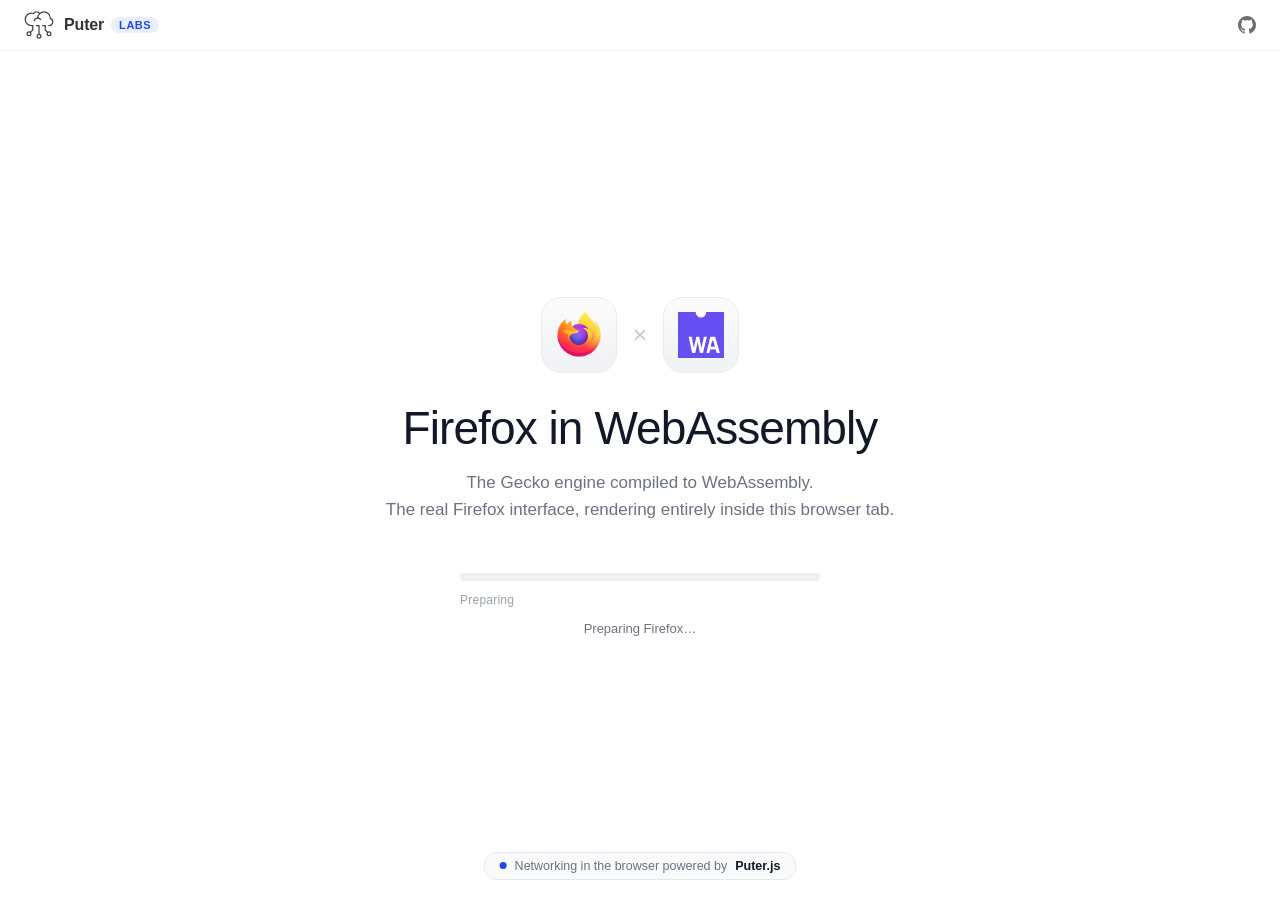
<file: firefox/index.html>
<!doctype html>
<html lang="en">
  <head>
    <meta charset="utf-8" />
    <meta name="viewport" content="width=device-width, initial-scale=1" />
    <script>
      if ("serviceWorker" in navigator) {
        window.addEventListener("load", () => {
          navigator.serviceWorker.register("/coi-sw.js").then(
            (registration) => {
              console.log("COI Service Worker registered successfully.");
              
              // The page MUST reload once after registration so the worker takes complete control of the network
              if (navigator.serviceWorker.controller === null) {
                window.location.reload();
              }
            },
            (err) => {
              console.error("COI Service Worker registration failed: ", err);
            }
          );
        });
      }
    </script>
    <title>Firefox in WebAssembly</title>
    <link id="favicon" rel="icon" type="image/webp" href="logo.webp" />
    <link rel="preconnect" href="https://fonts.googleapis.com" />
    <link rel="preconnect" href="https://fonts.gstatic.com" crossorigin />
    <link
      href="https://fonts.googleapis.com/css2?family=Roboto:wght@100;300;400;500;700;900&display=swap"
      rel="stylesheet"
    />
    <script type="module" crossorigin src="./assets/index-D39giZCc.js"></script>
    <link rel="stylesheet" crossorigin href="./assets/index-CJZf4zMx.css">
  </head>
  <body>
    <section id="splash" aria-live="polite">
      <header class="top-nav">
        <div class="nav-left">
          <a
            class="nav-brand"
            href="https://developer.puter.com/"
            target="_blank"
            rel="noreferrer"
            aria-label="Puter"
          >
            <img
              src="data:image/svg+xml,%3C%3Fxml%20version%3D%221.0%22%20encoding%3D%22utf-8%22%3F%3E%3Csvg%20x%3D%220px%22%20y%3D%220px%22%20width%3D%2248px%22%20height%3D%2248px%22%20viewBox%3D%220%200%2048%2048%22%20xmlns%3D%22http%3A%2F%2Fwww.w3.org%2F2000%2Fsvg%22%3E%3Cg%20stroke-width%3D%222%22%20transform%3D%22matrix(0%2C%201%2C%20-1%2C%200%2C%2047.999504%2C%200.000014)%22%3E%3Cpolyline%20points%3D%2239%2024%2025%2024%2025%2028%22%20fill%3D%22none%22%20stroke%3D%22%23444444%22%20stroke-linecap%3D%22square%22%20stroke-miterlimit%3D%2210%22%20stroke-width%3D%222%22%20stroke-linejoin%3D%22miter%22%2F%3E%3Cpolyline%20points%3D%2235.879%2010.121%2032%2014%2025%2014%2025%2018%22%20fill%3D%22none%22%20stroke%3D%22%23444444%22%20stroke-linecap%3D%22square%22%20stroke-miterlimit%3D%2210%22%20stroke-width%3D%222%22%20stroke-linejoin%3D%22miter%22%2F%3E%3Cpath%20d%3D%22M13%2C26a10.29%2C10.29%2C0%2C0%2C1-7.2-3%22%20fill%3D%22none%22%20stroke%3D%22%23444444%22%20stroke-linecap%3D%22square%22%20stroke-miterlimit%3D%2210%22%20stroke-width%3D%222%22%20stroke-linejoin%3D%22miter%22%2F%3E%3Cpath%20d%3D%22M17%2C31.6A5.826%2C5.826%2C0%2C0%2C1%2C13%2C26a5.731%2C5.731%2C0%2C0%2C1%2C2-4.4%22%20fill%3D%22none%22%20stroke%3D%22%23444444%22%20stroke-linecap%3D%22square%22%20stroke-miterlimit%3D%2210%22%20stroke-width%3D%222%22%20stroke-linejoin%3D%22miter%22%2F%3E%3Cpath%20d%3D%22M35.879%2C37.879%2C32%2C34H25v2A9.9%2C9.9%2C0%2C0%2C1%2C15%2C46%2C9.9%2C9.9%2C0%2C0%2C1%2C5%2C36a9.058%2C9.058%2C0%2C0%2C1%2C.6-3.2A5.627%2C5.627%2C0%2C0%2C1%2C3%2C28a5.888%2C5.888%2C0%2C0%2C1%2C2.8-5A9.994%2C9.994%2C0%2C0%2C1%2C3%2C16%2C9.9%2C9.9%2C0%2C0%2C1%2C13%2C6h.4A5.826%2C5.826%2C0%2C0%2C1%2C19%2C2a5.893%2C5.893%2C0%2C0%2C1%2C6%2C6%22%20fill%3D%22none%22%20stroke%3D%22%23444444%22%20stroke-linecap%3D%22square%22%20stroke-miterlimit%3D%2210%22%20stroke-width%3D%222%22%20stroke-linejoin%3D%22miter%22%2F%3E%3Ccircle%20cx%3D%2238%22%20cy%3D%228%22%20r%3D%223%22%20fill%3D%22none%22%20stroke%3D%22%23444444%22%20stroke-linecap%3D%22square%22%20stroke-miterlimit%3D%2210%22%20stroke-width%3D%222%22%20data-color%3D%22color-2%22%20stroke-linejoin%3D%22miter%22%2F%3E%3Ccircle%20cx%3D%2242%22%20cy%3D%2224%22%20r%3D%223%22%20fill%3D%22none%22%20stroke%3D%22%23444444%22%20stroke-linecap%3D%22square%22%20stroke-miterlimit%3D%2210%22%20stroke-width%3D%222%22%20data-color%3D%22color-2%22%20stroke-linejoin%3D%22miter%22%2F%3E%3Ccircle%20cx%3D%2238%22%20cy%3D%2240%22%20r%3D%223%22%20fill%3D%22none%22%20stroke%3D%22%23444444%22%20stroke-linecap%3D%22square%22%20stroke-miterlimit%3D%2210%22%20stroke-width%3D%222%22%20data-color%3D%22color-2%22%20stroke-linejoin%3D%22miter%22%2F%3E%3C%2Fg%3E%3C%2Fsvg%3E"
              alt="Puter"
              height="30"
            />
          </a>
          <a
            class="nav-brand-label"
            href="https://developer.puter.com/"
            target="_blank"
            rel="noreferrer"
          >
            Puter <span class="labs-badge">Labs</span>
          </a>
        </div>
        <div class="nav-links">
          <a
            class="nav-link"
            href="https://github.com/HeyPuter/firefox-wasm"
            target="_blank"
            rel="noreferrer"
            aria-label="GitHub"
          >
            <svg
              viewBox="0 0 16 16"
              width="18"
              height="18"
              fill="currentColor"
              aria-hidden="true"
            >
              <path
                d="M8 0C3.58 0 0 3.58 0 8c0 3.54 2.29 6.53 5.47 7.59.4.07.55-.17.55-.38 0-.19-.01-.82-.01-1.49-2.01.37-2.53-.49-2.69-.94-.09-.23-.48-.94-.82-1.13-.28-.15-.68-.52-.01-.53.63-.01 1.08.58 1.23.82.72 1.21 1.87.87 2.33.66.07-.52.28-.87.51-1.07-1.78-.2-3.64-.89-3.64-3.95 0-.87.31-1.59.82-2.15-.08-.2-.36-1.02.08-2.12 0 0 .67-.21 2.2.82.64-.18 1.32-.27 2-.27s1.36.09 2 .27c1.53-1.04 2.2-.82 2.2-.82.44 1.1.16 1.92.08 2.12.51.56.82 1.27.82 2.15 0 3.07-1.87 3.75-3.65 3.95.29.25.54.73.54 1.48 0 1.07-.01 1.93-.01 2.2 0 .21.15.46.55.38A8.01 8.01 0 0 0 16 8c0-4.42-3.58-8-8-8Z"
              />
            </svg>
          </a>
        </div>
      </header>
      <main class="stage">
        <div id="splash-shell" class="stage-inner" data-phase="loading">
          <div class="logo-lockup">
            <span class="logo-tile firefox-tile">
              <img class="project-logo" src="logo.webp" alt="Firefox" />
            </span>
            <span class="logo-x" aria-hidden="true">&times;</span>
            <span class="logo-tile wasm-tile">
              <svg
                class="wasm-mark"
                viewBox="97.43 0 107.62 107.62"
                xmlns="http://www.w3.org/2000/svg"
                role="img"
                aria-label="WebAssembly"
              >
                <rect x="97.43" y="0" width="107.62" height="107.62" fill="#fff" />
                <path
                  fill="#654ff0"
                  transform="translate(-0.21)"
                  d="M163.76,0c0,.19,0,.38,0,.58a12.34,12.34,0,0,1-24.68,0c0-.2,0-.39,0-.58H97.64V107.62H205.26V0ZM149,96.1l-5.24-25.93h-.09L138,96.1h-7.22L122.6,58h7.13l4.88,25.93h.09L140.58,58h6.67l5.28,26.25h.09L158.19,58h7L156.1,96.1Zm39.26,0-2.43-8.48H173l-1.87,8.48H164L173.22,58h11.25l11.21,38.1Z"
                />
                <polygon
                  fill="#654ff0"
                  transform="translate(-0.21)"
                  points="177.3 67.39 174.19 81.37 183.87 81.37 180.3 67.39 177.3 67.39"
                />
              </svg>
            </span>
          </div>
          <h1 id="project-title" class="splash-title">Firefox in WebAssembly</h1>
          <p class="project-copy">
            The Gecko engine compiled to WebAssembly.<br />
            The real Firefox interface, rendering entirely inside this browser
            tab.
          </p>

          <div id="stage-card" class="launch-panel" data-phase="loading">
            <div class="panel-loading" aria-label="Loading Firefox">
              <div
                class="progress-track"
                role="progressbar"
                aria-valuemin="0"
                aria-valuemax="100"
                aria-valuenow="0"
              >
                <div id="progress-fill" class="progress-fill"></div>
              </div>
              <div class="progress-meta">
                <span id="progress-phase">Preparing</span>
                <span id="progress-percent"></span>
              </div>
              <p id="splash-status" class="splash-status">Preparing Firefox…</p>
            </div>

            <div class="panel-ready" aria-label="Launch">
              <button id="start-btn" type="button" class="start-btn">
                Launch Firefox
              </button>
              <p id="jspi-note" class="jspi-note" hidden></p>
              <details class="advanced">
                <summary>Advanced options</summary>
                <div class="splash-controls">
                  <label class="option-card">
                    <input type="checkbox" id="opt-gpu" />
                    <span class="option-copy">
                      <strong>GPU acceleration</strong>
                      <span>WebGL-based rendering for web content.</span>
                    </span>
                  </label>
                  <label class="option-card">
                    <input type="checkbox" id="opt-jit" />
                    <span class="option-copy">
                      <strong>Enable JIT</strong>
                      <span>Experimental JS → WASM JIT. Expect bugs.</span>
                    </span>
                  </label>
                  <label class="wisp-field">
                    <span>Wisp server</span>
                    <span class="wisp-copy">
                      WebSocket proxy that tabs load web content through.
                    </span>
                    <input
                      type="text"
                      id="opt-wisp"
                      spellcheck="false"
                      autocomplete="off"
                      aria-label="Wisp server"
                    />
                  </label>
                  <p class="branding-note">
                    Web content is proxied through a Puter-hosted Wisp server.
                  </p>
                </div>
              </details>
            </div>
          </div>

          <section class="startup-console" aria-label="Startup console">
            <p class="phase-kicker">Startup log</p>
            <div
              id="console-output"
              class="console-box"
              role="log"
              aria-label="Startup console output"
            ></div>
          </section>
        </div>

        <a
          class="powered-badge"
          href="https://developer.puter.com/networking/"
          target="_blank"
          rel="noreferrer"
        >
          <span class="powered-dot" aria-hidden="true"></span>
          Networking in the browser powered by <strong>Puter.js</strong>
        </a>
      </main>
    </section>
    <canvas id="screen" width="1024" height="768" tabindex="0"></canvas>
  </body>
</html>
</file>
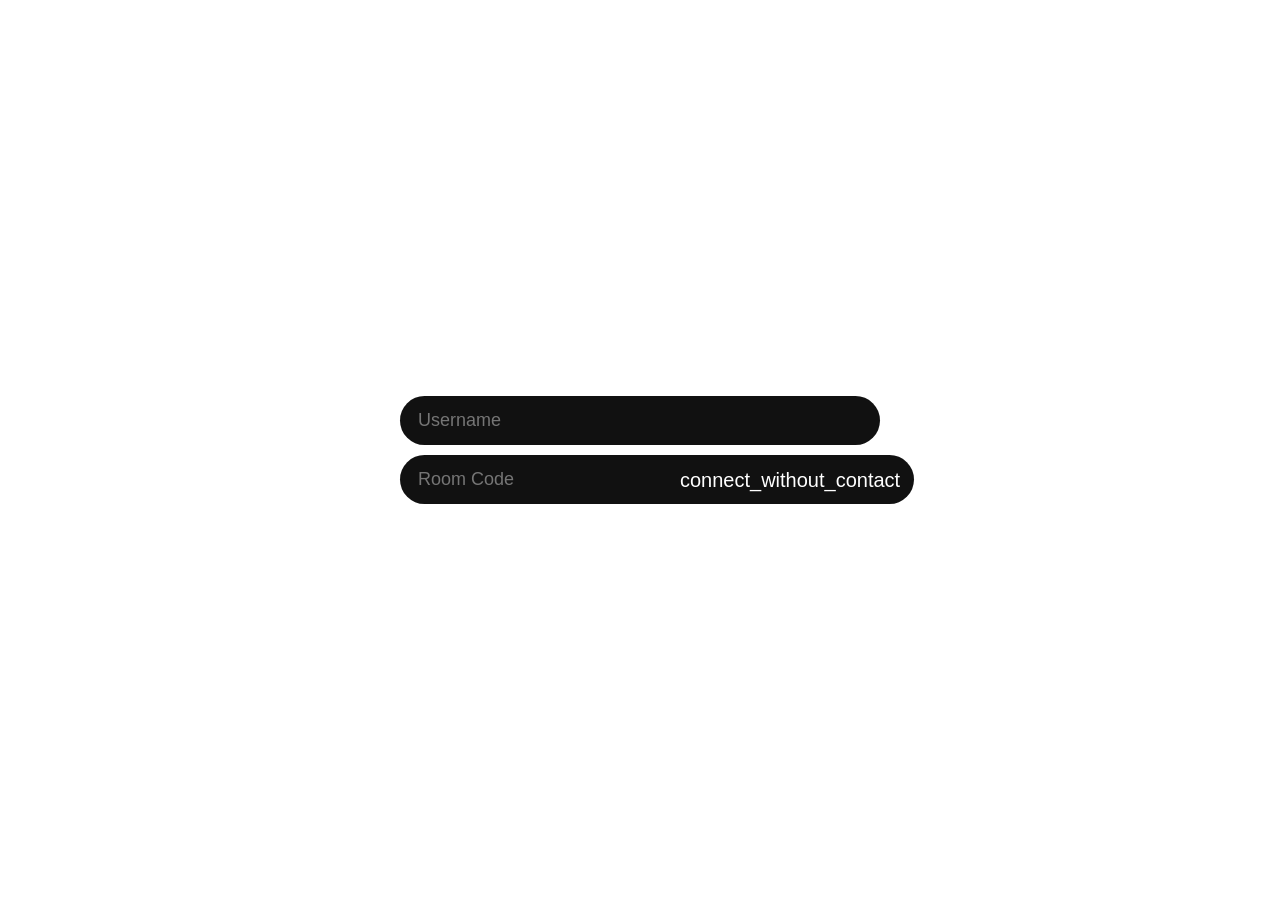
<file: app/Eggnet.app/screen/index.html>
<!DOCTYPE html>
<html>
<head>
    <windowconf>
        <title>Eggnet</title>
        <size width=800 height=480/>
    </windowconf>
    <style>
        html, body {
            margin: 0;
            padding: 0;
            height: 100%;
            font-family: sans-serif;
            color: #fff;
        }
        .viewport {
            position: absolute;
            top: 0;
            left: 0;
            right: 0;
            bottom: 0;
            display: flex;
            align-items: stretch;
            gap: 10px;
            box-sizing: border-box;
        }
        .main-panel {
            flex: 1;
            width: auto;
            min-width: 0;
            height: 100%;
            border-radius: 20px;
            display: flex;
            align-items: center;
            justify-content: center;
            padding: 20px;
            box-sizing: border-box;
        }
        .chat-view {
            width: 100%;
            height: 100%;
            display: flex;
            flex-direction: column;
        }
        .messages {
            flex: 1;
            overflow-y: auto;
            display: flex;
            flex-direction: column;
            gap: 8px;
        }
        .msg {
            padding: 8px 12px;
            border-radius: 20px;
            border-bottom-left-radius: 4px !important;
            background: var(--theme-secondary-bg, #111);
            word-break: break-word;
            align-self: flex-start;
        }
        .msg.me {
            align-self: flex-end;
            border-bottom-left-radius: 20px !important;
            border-bottom-right-radius: 4px !important;
            background: var(--theme-bg-accent, #111);
        }
        .msg .sender {
            font-size: 0.75em;
            opacity: 0.7;
            margin-bottom: 2px;
        }
        .input-row {
            display: flex;
            gap: 10px;
            margin-top: 10px;
        }
        .connect-form {
            position: relative;
            display: flex;
            flex-direction: column;
            gap: 10px;
            width: 100%;
            max-width: 480px;
        }
        .brand-header {
            position: absolute;
            bottom: 100%;
            left: 50%;
            transform: translateX(-50%);
            margin-bottom: 20px;
            display: flex;
            align-items: center;
            gap: 12px;
            white-space: nowrap;
            pointer-events: none;
        }
        .brand-header .material-symbols-outlined {
            font-size: 52px;
        }
        .brand-header h1 {
            margin: 0;
            font-size: 40px;
            font-weight: 700;
            letter-spacing: -0.5px;
        }
        .input-merged {
            gap: 0;
        }
        .input-merged input {
            border-radius: 999px 0 0 999px !important;
        }
        .input-merged button {
            border-radius: 0 999px 999px 0 !important;
            padding: 10px 14px;
        }
        .input-merged button .material-symbols-outlined {
            font-size: 20px;
            line-height: 1;
            display: block;
        }
        input {
            flex: 1;
            padding: 10px;
            padding-left: 18px !important;
            border-radius: 999px;
            border: none;
            outline: none;
            background: var(--theme-dark-bg, #111);
            color: #fff;
        }
        button {
            padding: 10px 15px;
            border-radius: 999px;
            border: none;
            cursor: pointer;
            background: var(--theme-dark-bg, #111);
            color: #fff;
        }
        #username, #room-id {
            font-size: 18px;
            font-weight: 500;
            padding: 14px 16px;
            padding-left: 18px !important;
        }
    </style>
</head>
<body>
    <div class="viewport">
        <div class="main-panel">
            <div id="connect-screen" class="connect-form">
                <div class="brand-header">
                    <span class="material-symbols-outlined">egg_alt</span>
                    <h1>Eggchat</h1>
                </div>
                <input id="username" placeholder="Username">
                <div class="input-row input-merged" style="margin-top: 0;">
                    <input id="room-id" placeholder="Room Code">
                    <button id="connect-btn" aria-label="Connect"><span class="material-symbols-outlined">connect_without_contact</span></button>
                </div>
            </div>
            <div id="chat-screen" class="chat-view" style="display: none;">
                <div id="messages" class="messages"></div>
                <div class="input-row input-merged">
                    <input id="msg-input" maxlength="200" placeholder="Type message...">
                    <button id="send-btn" aria-label="Send"><span class="material-symbols-outlined">send</span></button>
                </div>
            </div>
        </div>
    </div>
    <script>
        const MAX_MESSAGE_LENGTH = 200;

        class EggchatClient {
            constructor() {
                this.ws = null;
                this.username = 'Anonymous';
                this.currentRoom = null;
                this.maxMessageLength = MAX_MESSAGE_LENGTH;
                this.getElements();
                this.bindEvents();
                this.init();
            }

            getElements() {
                this.usernameInput = document.getElementById('username');
                this.roomIdInput = document.getElementById('room-id');
                this.connectBtn = document.getElementById('connect-btn');
                this.messagesEl = document.getElementById('messages');
                this.msgInput = document.getElementById('msg-input');
                this.msgInput.maxLength = this.maxMessageLength;
                this.sendBtn = document.getElementById('send-btn');
                this.connectScreen = document.getElementById('connect-screen');
                this.chatScreen = document.getElementById('chat-screen');
            }

            bindEvents() {
                this.connectBtn.onclick = () => this.connectToRoom();
                this.sendBtn.onclick = () => this.send();
                this.msgInput.addEventListener('keydown', (e) => {
                    if (e.key === 'Enter') this.send();
                });
                this.usernameInput.addEventListener('keydown', (e) => {
                    if (e.key === 'Enter') this.connectToRoom();
                });
                this.roomIdInput.addEventListener('keydown', (e) => {
                    if (e.key === 'Enter') this.connectToRoom();
                });
            }

            async init() {
                const win = window.frameElement ? window.frameElement.closest('.window') : null;
                if (win && window.hyla && hyla.wm) hyla.wm.changeWindowTitle(win, 'Eggnet');

                this.connectWebSocket();
            }

            connectWebSocket() {
                this.ws = new WebSocket('wss://eggchat.breakmine.com');

                this.ws.onopen = () => {
                    console.log('Connected to Eggchat server');
                };

                this.ws.onmessage = (event) => {
                    try {
                        const payload = JSON.parse(event.data);
                        this.handleServerPayload(payload);
                    } catch (err) {
                        console.error('Failed to parse JSON message:', err);
                    }
                };

                this.ws.onclose = () => {
                    if (window.hyla && hyla.app) hyla.app.notify("Eggnet", "Disconnected from server");
                    this.connectScreen.style.display = 'flex';
                    this.chatScreen.style.display = 'none';
                    setTimeout(() => this.connectWebSocket(), 3000);
                };

                this.ws.onerror = (err) => {
                    console.error('WebSocket error:', err);
                };
            }

            connectToRoom() {
                const username = this.usernameInput.value.trim();
                const targetRoom = this.roomIdInput.value.trim();

                if (!username || !targetRoom || !this.ws || this.ws.readyState !== WebSocket.OPEN) return;

                this.username = username;
                this.currentRoom = targetRoom;
                
                this.ws.send(JSON.stringify({
                    type: 'join',
                    room: this.currentRoom
                }));

                this.messagesEl.innerHTML = '';
                this.connectScreen.style.display = 'none';
                this.chatScreen.style.display = 'flex';

                if (window.hyla && hyla.app) hyla.app.notify("Eggnet", "Joined room: " + this.currentRoom);
            }

            handleServerPayload(payload) {
                if (!payload.messages || payload.messages.length === 0) return;
                if (payload.type === 'history') {
                    this.messagesEl.innerHTML = '';
                    (payload.messages || []).forEach(msg => {
                        this.addMessage(msg.username, msg.content);
                    });
                } else if (payload.type === 'message') {
                    const msg = payload.data;
                    this.addMessage(msg.username, msg.content);
                    if (msg.username !== this.username && window.hyla && hyla.app) {
                        hyla.app.notify("Eggnet", `${msg.username}: ${msg.content}`);
                    }
                } else if (payload.type === 'error') {
                    console.error("Server Error:", payload.message);
                }
            }

            send() {
                const txt = this.msgInput.value.trim().slice(0, this.maxMessageLength);
                if (!txt || !this.ws || this.ws.readyState !== WebSocket.OPEN) return;

                this.ws.send(JSON.stringify({
                    type: 'message',
                    username: this.username,
                    content: txt
                }));

                this.msgInput.value = '';
            }

            addMessage(username, txt) {
                const isMe = username === this.username;
                const div = document.createElement('div');
                div.className = 'msg' + (isMe ? ' me' : '');

                const senderDiv = document.createElement('div');
                senderDiv.className = 'sender';
                senderDiv.textContent = username;

                const contentDiv = document.createElement('div');
                contentDiv.textContent = txt;

                div.appendChild(senderDiv);
                div.appendChild(contentDiv);

                this.messagesEl.appendChild(div);
                this.messagesEl.scrollTop = this.messagesEl.scrollHeight;
            }
        }

        new EggchatClient();
    </script>
</body>
</html>
</file>
<file: firefox/assets/index-CJZf4zMx.css>
:root{color-scheme:light;font-family:Roboto,Arial,sans-serif;background:#fff;color:#111827}*{box-sizing:border-box}body{margin:0;min-width:320px;min-height:100vh;overflow:hidden;background:#fff;color:#111827;-webkit-font-smoothing:antialiased}button,input{font:inherit}#screen{display:none;width:100vw;height:100vh;border:0;image-rendering:pixelated;background:#fff;outline:none}#screen.ready{display:block}#splash{height:100dvh;overflow:hidden}#splash.done{display:none}.top-nav{position:fixed;top:0;left:0;width:100%;z-index:100;display:flex;align-items:center;justify-content:space-between;gap:16px;padding:10px 24px;background:#ffffffbf;backdrop-filter:blur(20px) saturate(180%);-webkit-backdrop-filter:blur(20px) saturate(180%);border-bottom:1px solid rgba(209,213,219,.3)}.nav-left{display:flex;align-items:center;gap:10px}.nav-brand{display:inline-flex;align-items:center}.nav-brand-label{display:inline-flex;align-items:center;gap:7px;color:#333;font-size:16px;font-weight:600;letter-spacing:-.01em;text-decoration:none;transition:opacity .15s cubic-bezier(.4,0,.6,1)}.nav-brand-label:hover{opacity:.7}.labs-badge{padding:2px 8px;border-radius:999px;background:#1d49e717;color:#1d49e7;font-size:11px;font-weight:600;letter-spacing:.05em;text-transform:uppercase}.nav-brand img{display:block;height:30px;width:auto}.nav-links{display:flex;align-items:center;gap:18px}.nav-link{display:inline-flex;align-items:center;gap:6px;color:#333;font-size:14px;font-weight:500;text-decoration:none;opacity:.7;transition:opacity .15s cubic-bezier(.4,0,.6,1)}.nav-link:hover{opacity:1}.stage{position:relative;height:100%;display:flex;align-items:center;justify-content:center;padding:88px 24px 40px;overflow:hidden}.stage-inner{width:100%;max-width:580px;max-height:100%;min-height:0;display:flex;flex-direction:column;align-items:center;text-align:center;overflow-y:auto}.logo-lockup{display:flex;align-items:center;justify-content:center;gap:16px;margin:0 0 30px}.logo-tile{width:76px;height:76px;padding:14px;display:flex;align-items:center;justify-content:center;background:linear-gradient(180deg,#fcfcfd,#eff1f4);border:1px solid #ececec;border-radius:20px}.project-logo,.wasm-mark{width:100%;height:auto;display:block}.logo-x{color:#c4c8cf;font-size:24px;font-weight:300;line-height:1;user-select:none}.splash-title{margin:0;font-size:46px;line-height:1.1;font-weight:300;letter-spacing:-.02em;color:#111827}.project-copy{margin:16px 0 0;max-width:62ch;color:#6b7280;font-size:17px;font-weight:300;line-height:1.6}.powered-badge{position:absolute;bottom:20px;left:50%;transform:translate(-50%);display:inline-flex;align-items:center;gap:8px;padding:7px 15px;border:1px solid #e6e8ec;border-radius:999px;background:#f9fafb;color:#6b7280;font-size:12.5px;font-weight:500;line-height:1;text-decoration:none;transition:border-color .15s ease,color .15s ease,background-color .15s ease}.powered-badge strong{color:#111827;font-weight:600}.powered-badge:hover{border-color:#1d49e7;background:#1d49e70d;color:#1d49e7}.powered-badge:hover strong{color:#1d49e7}.powered-dot{width:7px;height:7px;border-radius:999px;background:#1d49e7}.stage[data-phase=console] .powered-badge{display:none}.launch-panel{width:100%;max-width:360px;margin:36px 0 0;display:flex;flex-direction:column;align-items:center;min-height:92px;justify-content:center}.panel-loading{display:none;flex-direction:column;align-items:stretch;gap:12px;width:100%}.panel-ready{display:none;flex-direction:column;align-items:center;gap:14px;width:100%}#stage-card[data-phase=loading] .panel-loading,#stage-card[data-phase=ready] .panel-ready,#stage-card[data-phase=console] .panel-ready{display:flex}.progress-track{height:8px;overflow:hidden;border-radius:999px;background:#eef0f3}.progress-fill{width:0%;height:100%;border-radius:999px;background:#1d49e7;transition:width .12s ease}.progress-meta{display:flex;justify-content:space-between;gap:16px;color:#9aa1ad;font-size:12px;font-weight:500;letter-spacing:.02em;font-variant-numeric:tabular-nums}.splash-status{margin:0;min-height:18px;color:#6b7280;font-size:13px;font-weight:300;line-height:1.5;font-variant-numeric:tabular-nums}.start-btn{appearance:none;border:none;border-radius:12px;color:#fff;font-size:16px;font-weight:600;letter-spacing:.01em;padding:16px 44px;cursor:pointer;background:linear-gradient(120deg,#1d49e7,#4f74ff,#1d49e7);background-size:220% 100%;animation:launch-drift 5s ease-in-out infinite;transition:transform .15s ease,filter .15s ease}@keyframes launch-drift{0%,to{background-position:0% 50%}50%{background-position:100% 50%}}.start-btn:hover:not(:disabled){transform:translateY(-1px);filter:brightness(1.06)}.start-btn:active:not(:disabled){transform:translateY(0)}.start-btn:disabled{opacity:.55;cursor:default;background:#1d49e7;animation:none}@media (prefers-reduced-motion: reduce){.start-btn{animation:none}}.advanced{width:100%;max-width:320px}.advanced>summary{list-style:none;cursor:pointer;text-align:center;color:#9aa1ad;font-size:13px;font-weight:500;padding:6px;user-select:none;transition:color .15s ease}.advanced>summary::-webkit-details-marker{display:none}.advanced>summary:hover{color:#6b7280}.advanced[open]>summary{margin-bottom:10px}.splash-controls{display:grid;gap:10px;text-align:left}.option-card{display:flex;align-items:flex-start;gap:10px;padding:12px;border:1px solid #e2e5ea;border-radius:10px;background:#fff;color:#333;cursor:pointer;user-select:none;transition:border-color .15s ease}.option-card:hover{border-color:#1d49e7}.option-card input[type=checkbox]{width:16px;height:16px;margin-top:1px;accent-color:#1d49e7}.option-card:has(input:disabled),.wisp-field:has(input:disabled){opacity:.55;pointer-events:none}.option-copy strong,.option-copy span{display:block}.option-copy strong{margin-bottom:2px;color:#333;font-size:13px;font-weight:500}.option-copy span{color:#6b7280;font-size:12px;font-weight:300;line-height:1.4}.wisp-field{display:grid;gap:6px;color:#333;font-size:13px;font-weight:500}.wisp-copy{color:#6b7280;font-size:12px;font-weight:300;line-height:1.4}.wisp-field input{width:100%;padding:9px 11px;border:1px solid #e2e5ea;border-radius:8px;background:#f9f9f9;color:#333;font:12px/1.35 ui-monospace,SFMono-Regular,Menlo,Consolas,Liberation Mono,monospace}.wisp-field input:focus{outline:none;border-color:#1d49e7}.jspi-note{width:100%;margin:0;padding:10px 12px;border:1px solid #f0d998;border-radius:10px;background:#fff8e1;color:#8a6d1a;font-size:12px;line-height:1.45;text-align:left}.jspi-note[hidden]{display:none}.jspi-note code{font-family:ui-monospace,SFMono-Regular,Menlo,Consolas,monospace;font-size:11px;overflow-wrap:anywhere}.branding-note{display:none;margin:0;padding:10px 12px;border:1px solid #e2e5ea;border-radius:10px;background:#f9fafb;color:#6b7280;font-size:12px;font-weight:300;line-height:1.45}#stage-card.puter-branded .wisp-field{display:none}#stage-card.puter-branded .branding-note{display:block}.startup-console{display:none;width:100%;max-width:580px;margin-top:24px;text-align:left}#splash-shell[data-phase=console] .startup-console{display:flex;flex-direction:column}.phase-kicker{margin:0 0 8px;color:#9aa1ad;font-size:13px;font-weight:600;letter-spacing:.06em;text-transform:uppercase}.console-box{height:220px;overflow:auto;padding:12px 15px;border:1px solid #eaebee;border-radius:10px;background:#fafbfc;color:#3b3d40;font:12px/1.45 Menlo,Monaco,Consolas,Courier New,monospace;white-space:pre-wrap;word-break:break-word}.console-line{margin:0}.console-line.log{color:#3b3d40}.console-line.warn{color:#b45309}.console-line.error{color:#d73a49}.console-prefix{color:#9aa1ad;user-select:none}@media (max-width: 600px){.stage{padding:88px 20px 44px}.splash-title{font-size:34px}.project-copy{font-size:16px}}
</file>
